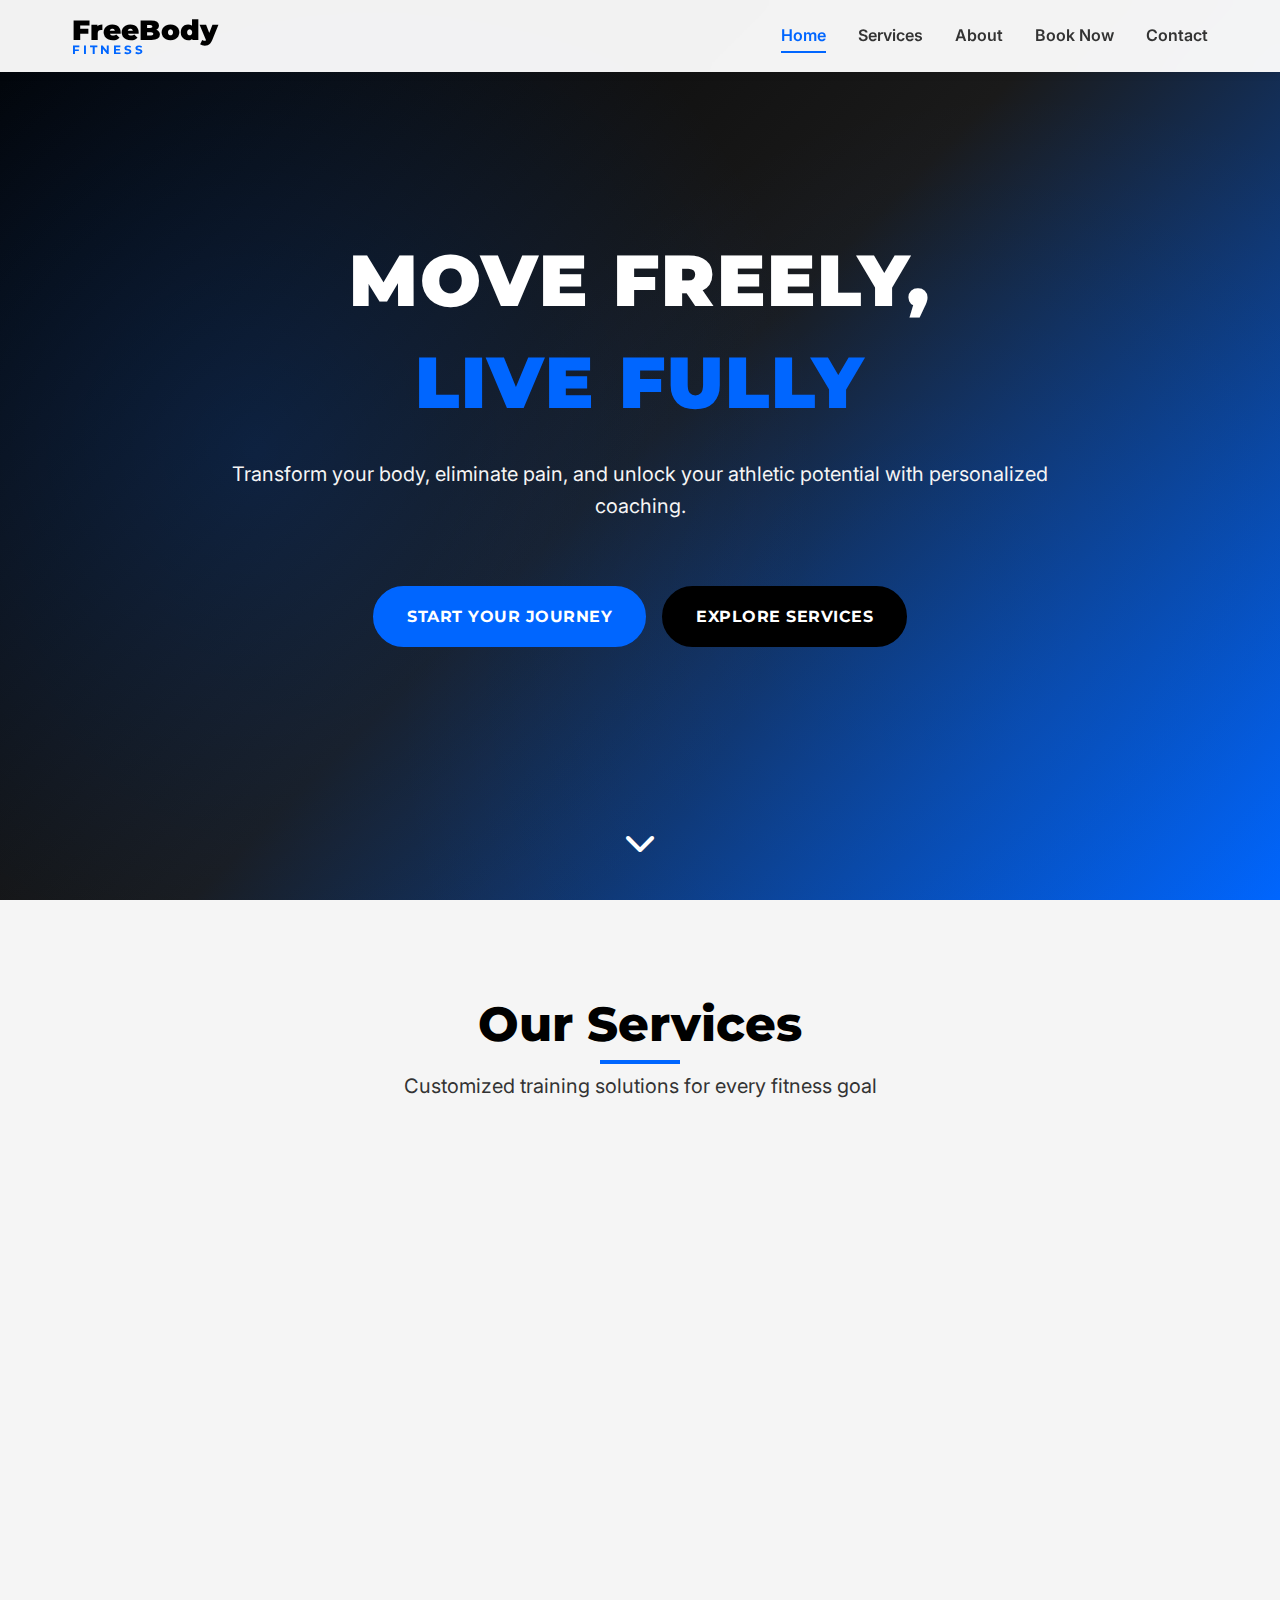
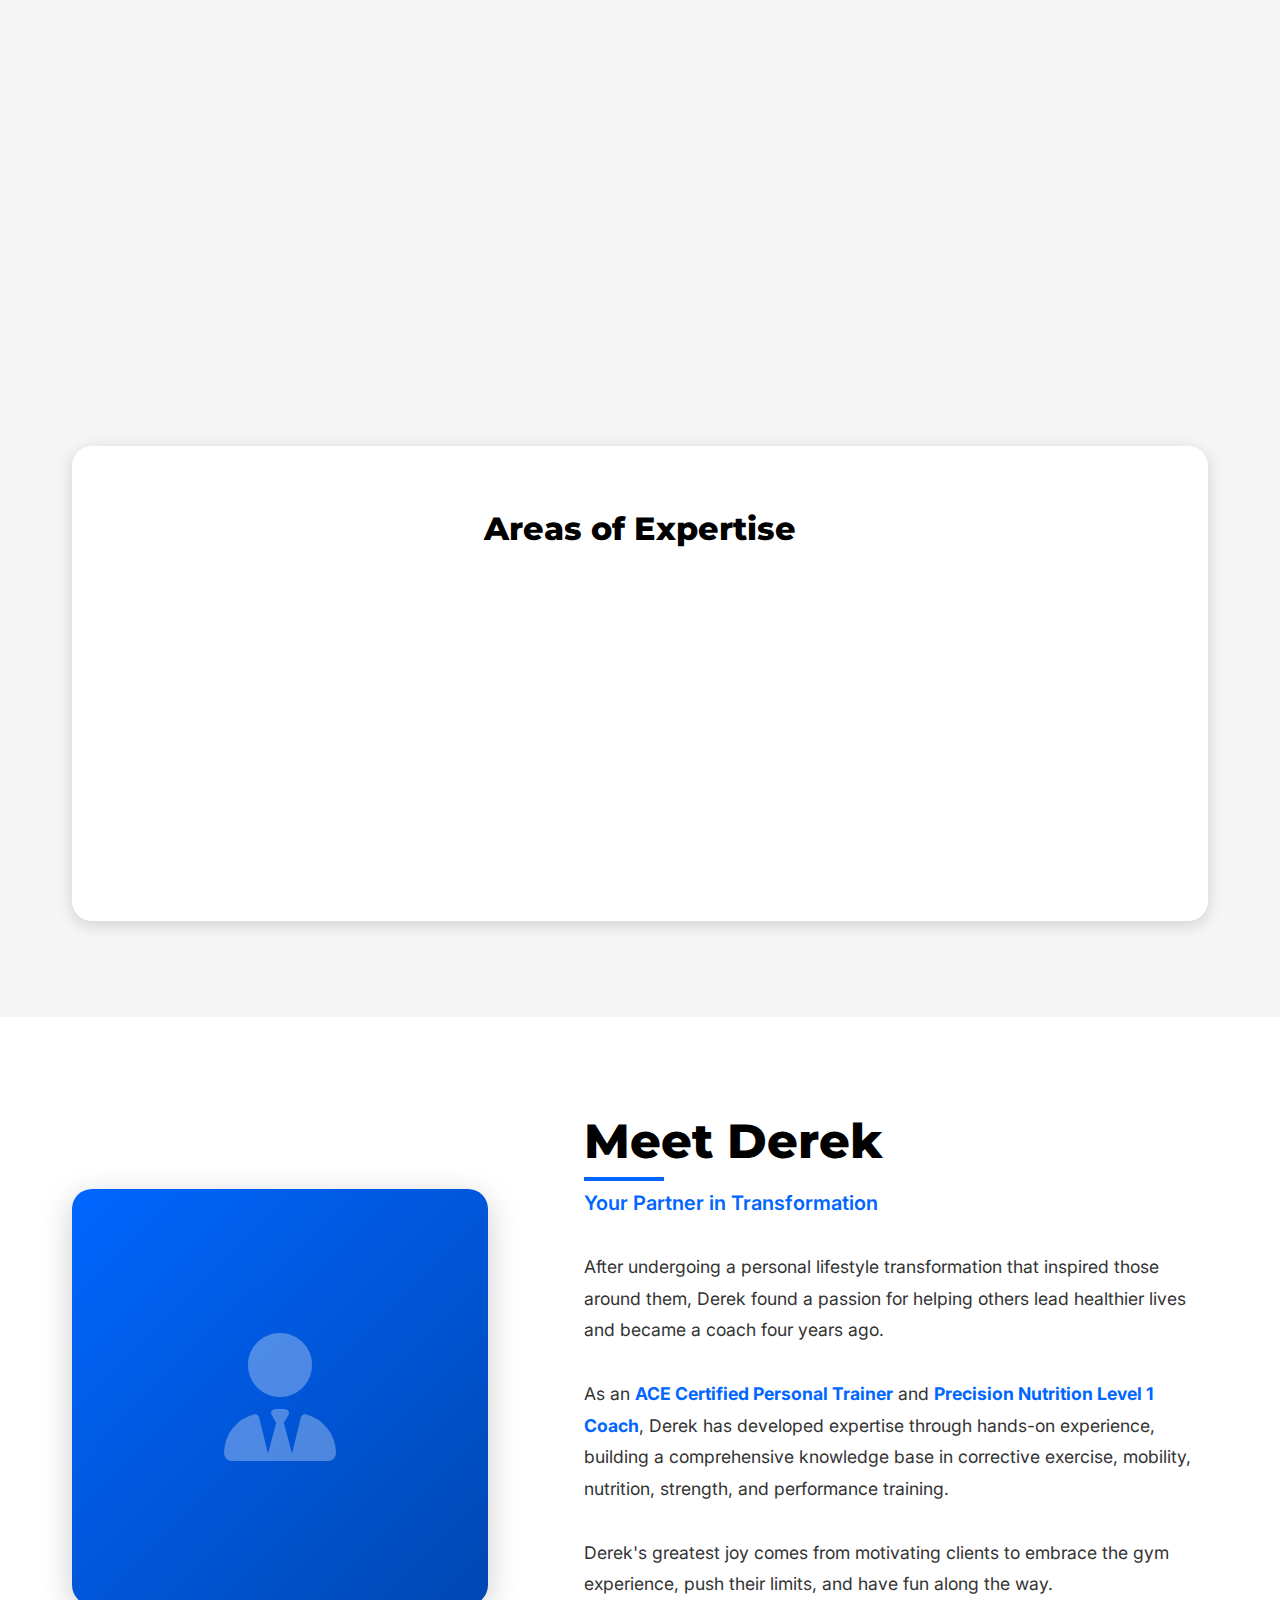
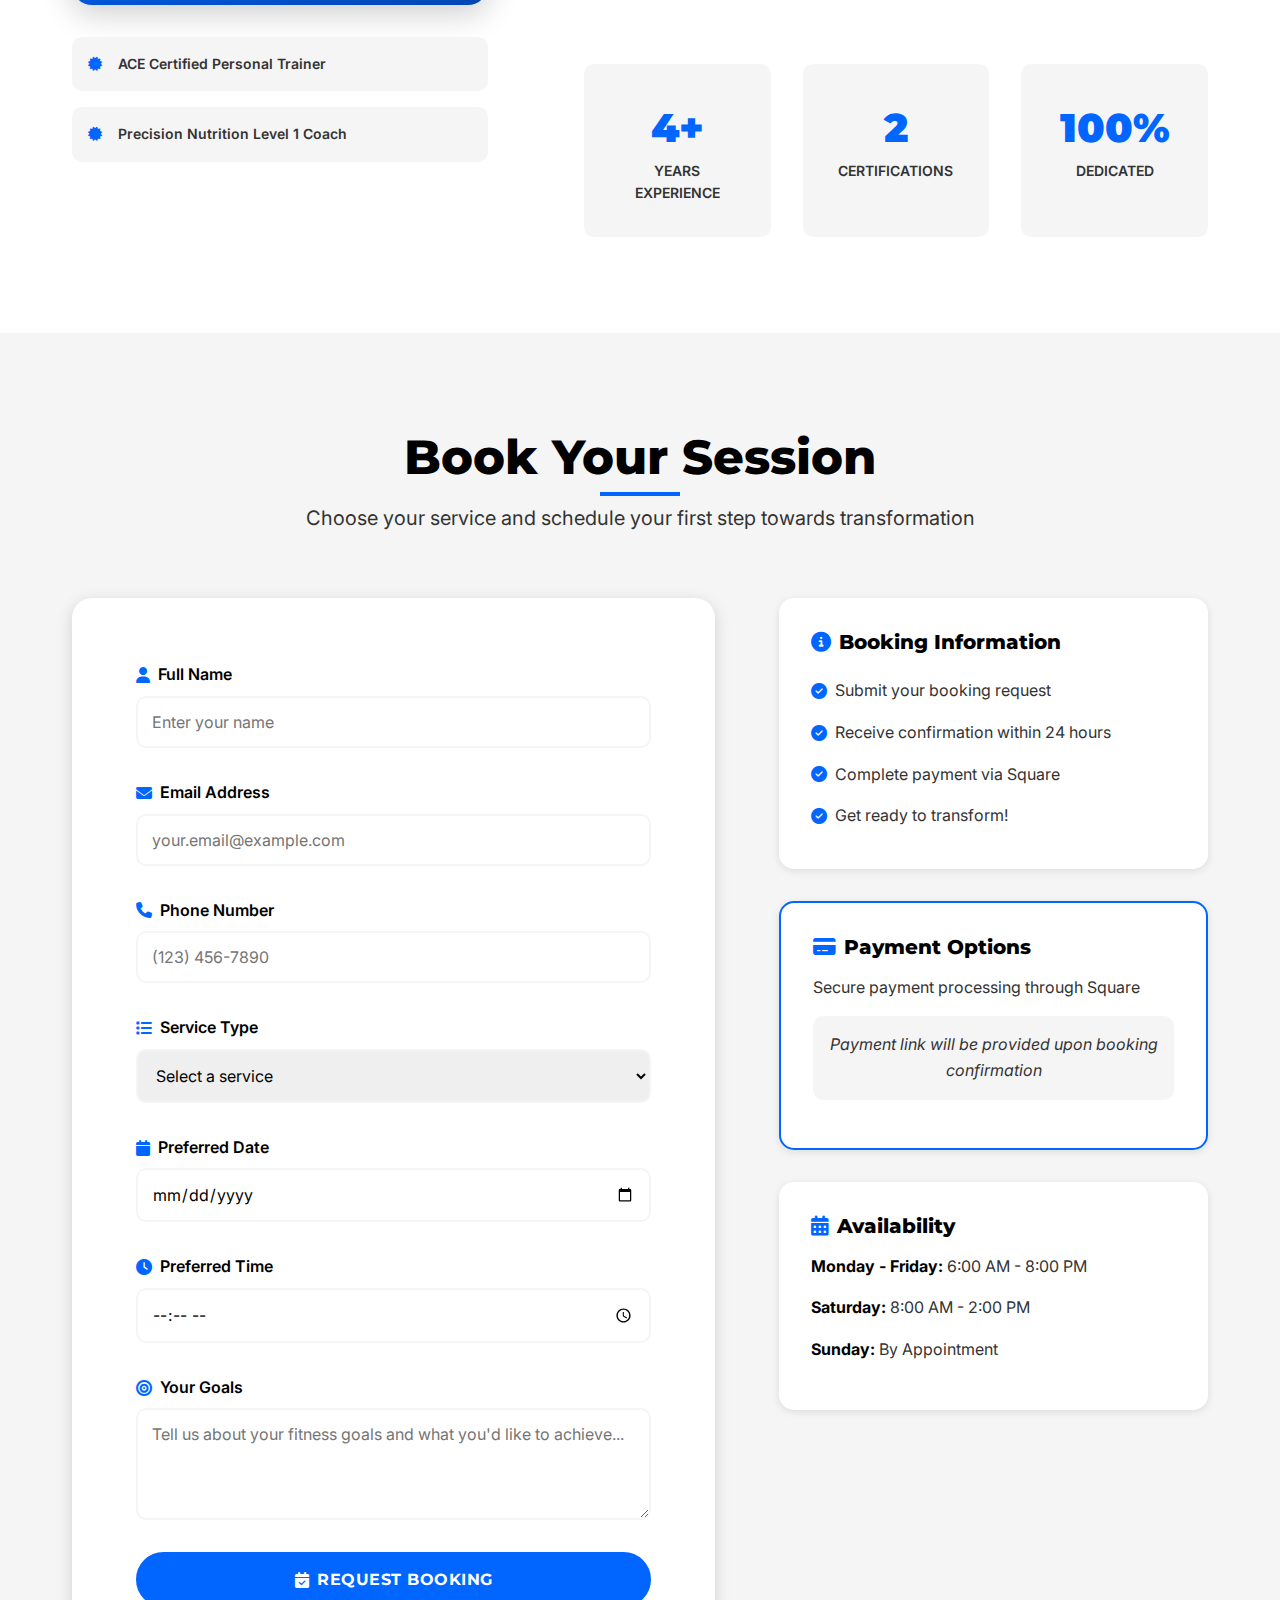
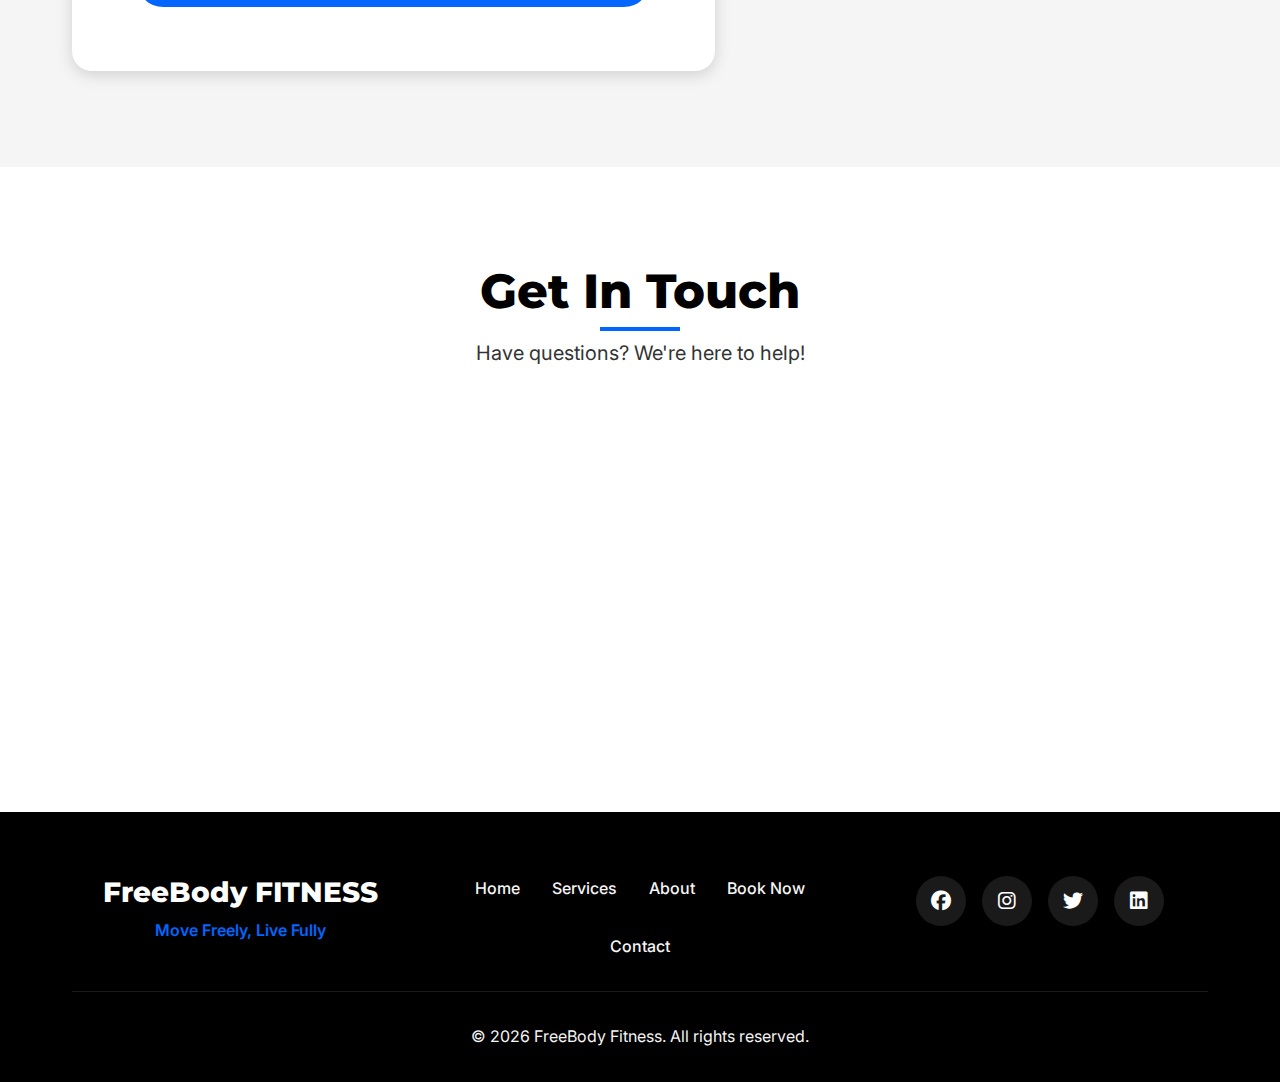
<file: coaching-site/index.html>
<!DOCTYPE html>
<html lang="en">
<head>
    <meta charset="UTF-8">
    <meta name="viewport" content="width=device-width, initial-scale=1.0">
    <meta name="description" content="FreeBody Fitness - Professional personal training, virtual coaching, and nutrition guidance. Transform your body and achieve pain-free movement.">
    <title>FreeBody Fitness - Move Freely, Live Fully</title>
    
    <!-- Google Fonts -->
    <link rel="preconnect" href="https://fonts.googleapis.com">
    <link rel="preconnect" href="https://fonts.gstatic.com" crossorigin>
    <link href="https://fonts.googleapis.com/css2?family=Inter:wght@300;400;500;600;700;800&family=Montserrat:wght@700;800;900&display=swap" rel="stylesheet">
    
    <!-- Font Awesome -->
    <link rel="stylesheet" href="https://cdn.jsdelivr.net/npm/@fortawesome/fontawesome-free@6.4.0/css/all.min.css">
    
    <!-- Custom CSS -->
    <link rel="stylesheet" href="css/style.css">
</head>
<body>
    <!-- Navigation -->
    <nav class="navbar" id="navbar">
        <div class="container">
            <div class="nav-content">
                <a href="#home" class="logo">
                    <span class="logo-text">FreeBody</span>
                    <span class="logo-subtitle">FITNESS</span>
                </a>
                <button class="mobile-menu-toggle" id="mobileMenuToggle" aria-label="Toggle menu">
                    <span></span>
                    <span></span>
                    <span></span>
                </button>
                <ul class="nav-links" id="navLinks">
                    <li><a href="#home" class="nav-link active">Home</a></li>
                    <li><a href="#services" class="nav-link">Services</a></li>
                    <li><a href="#about" class="nav-link">About</a></li>
                    <li><a href="#booking" class="nav-link">Book Now</a></li>
                    <li><a href="#contact" class="nav-link">Contact</a></li>
                </ul>
            </div>
        </div>
    </nav>

    <!-- Hero Section -->
    <section id="home" class="hero">
        <div class="hero-overlay"></div>
        <div class="container">
            <div class="hero-content">
                <h1 class="hero-title">
                    <span class="title-main">Move Freely,</span>
                    <span class="title-secondary">Live Fully</span>
                </h1>
                <p class="hero-subtitle">Transform your body, eliminate pain, and unlock your athletic potential with personalized coaching.</p>
                <div class="hero-buttons">
                    <a href="#booking" class="btn btn-primary">Start Your Journey</a>
                    <a href="#services" class="btn btn-secondary">Explore Services</a>
                </div>
            </div>
        </div>
        <div class="scroll-indicator">
            <i class="fas fa-chevron-down"></i>
        </div>
    </section>

    <!-- Services Section -->
    <section id="services" class="services">
        <div class="container">
            <div class="section-header">
                <h2 class="section-title">Our Services</h2>
                <p class="section-subtitle">Customized training solutions for every fitness goal</p>
            </div>
            
            <div class="services-grid">
                <!-- Service 1: In-Person Training -->
                <div class="service-card">
                    <div class="service-icon">
                        <i class="fas fa-dumbbell"></i>
                    </div>
                    <h3 class="service-title">1-on-1 In-Person Training</h3>
                    <p class="service-description">Experience personalized attention with hands-on coaching in a motivating environment. Perfect for those who thrive with direct guidance and accountability.</p>
                    <ul class="service-features">
                        <li><i class="fas fa-check"></i> Customized workout plans</li>
                        <li><i class="fas fa-check"></i> Form correction & technique</li>
                        <li><i class="fas fa-check"></i> Real-time adjustments</li>
                        <li><i class="fas fa-check"></i> Hands-on support</li>
                    </ul>
                    <a href="#booking" class="btn btn-outline">Book Session</a>
                </div>

                <!-- Service 2: Virtual Training -->
                <div class="service-card featured">
                    <div class="popular-badge">Most Flexible</div>
                    <div class="service-icon">
                        <i class="fas fa-video"></i>
                    </div>
                    <h3 class="service-title">Virtual Training</h3>
                    <p class="service-description">Train from anywhere with live video coaching sessions. Get expert guidance and motivation without leaving your home or gym.</p>
                    <ul class="service-features">
                        <li><i class="fas fa-check"></i> Train from anywhere</li>
                        <li><i class="fas fa-check"></i> Live video sessions</li>
                        <li><i class="fas fa-check"></i> Flexible scheduling</li>
                        <li><i class="fas fa-check"></i> Digital workout tracking</li>
                    </ul>
                    <a href="#booking" class="btn btn-primary">Get Started</a>
                </div>

                <!-- Service 3: Personalized Programming -->
                <div class="service-card">
                    <div class="service-icon">
                        <i class="fas fa-clipboard-list"></i>
                    </div>
                    <h3 class="service-title">Personalized Programming</h3>
                    <p class="service-description">Custom-designed workout and nutrition plans tailored to your specific goals, lifestyle, and schedule. Complete with ongoing support.</p>
                    <ul class="service-features">
                        <li><i class="fas fa-check"></i> Custom workout plans</li>
                        <li><i class="fas fa-check"></i> Nutrition coaching</li>
                        <li><i class="fas fa-check"></i> Progress tracking</li>
                        <li><i class="fas fa-check"></i> Monthly check-ins</li>
                    </ul>
                    <a href="#booking" class="btn btn-outline">Learn More</a>
                </div>
            </div>

            <!-- Specializations -->
            <div class="specializations">
                <h3 class="specializations-title">Areas of Expertise</h3>
                <div class="specializations-grid">
                    <div class="specialization-item">
                        <i class="fas fa-heart-pulse"></i>
                        <h4>Pain-Free Movement</h4>
                        <p>Corrective exercise and mobility work to eliminate pain and improve movement quality</p>
                    </div>
                    <div class="specialization-item">
                        <i class="fas fa-weight-scale"></i>
                        <h4>Weight Loss</h4>
                        <p>Evidence-based nutrition coaching and training for sustainable fat loss</p>
                    </div>
                    <div class="specialization-item">
                        <i class="fas fa-bolt"></i>
                        <h4>Athletic Performance</h4>
                        <p>Strength and performance training to help you reach peak athletic potential</p>
                    </div>
                </div>
            </div>
        </div>
    </section>

    <!-- About Section -->
    <section id="about" class="about">
        <div class="container">
            <div class="about-content">
                <div class="about-image">
                    <div class="image-placeholder">
                        <i class="fas fa-user-tie"></i>
                    </div>
                    <div class="credentials">
                        <div class="credential-badge">
                            <i class="fas fa-certificate"></i>
                            <span>ACE Certified Personal Trainer</span>
                        </div>
                        <div class="credential-badge">
                            <i class="fas fa-certificate"></i>
                            <span>Precision Nutrition Level 1 Coach</span>
                        </div>
                    </div>
                </div>
                <div class="about-text">
                    <h2 class="section-title">Meet Derek</h2>
                    <p class="about-subtitle">Your Partner in Transformation</p>
                    <p class="about-description">
                        After undergoing a personal lifestyle transformation that inspired those around them, Derek found a passion for helping others lead healthier lives and became a coach four years ago.
                    </p>
                    <p class="about-description">
                        As an <strong>ACE Certified Personal Trainer</strong> and <strong>Precision Nutrition Level 1 Coach</strong>, Derek has developed expertise through hands-on experience, building a comprehensive knowledge base in corrective exercise, mobility, nutrition, strength, and performance training.
                    </p>
                    <p class="about-description">
                        Derek's greatest joy comes from motivating clients to embrace the gym experience, push their limits, and have fun along the way.
                    </p>
                    <div class="about-stats">
                        <div class="stat-item">
                            <span class="stat-number">4+</span>
                            <span class="stat-label">Years Experience</span>
                        </div>
                        <div class="stat-item">
                            <span class="stat-number">2</span>
                            <span class="stat-label">Certifications</span>
                        </div>
                        <div class="stat-item">
                            <span class="stat-number">100%</span>
                            <span class="stat-label">Dedicated</span>
                        </div>
                    </div>
                </div>
            </div>
        </div>
    </section>

    <!-- Booking Section -->
    <section id="booking" class="booking">
        <div class="container">
            <div class="section-header">
                <h2 class="section-title">Book Your Session</h2>
                <p class="section-subtitle">Choose your service and schedule your first step towards transformation</p>
            </div>
            
            <div class="booking-content">
                <div class="booking-form-container">
                    <form id="bookingForm" class="booking-form">
                        <div class="form-group">
                            <label for="name"><i class="fas fa-user"></i> Full Name</label>
                            <input type="text" id="name" name="name" required placeholder="Enter your name">
                        </div>
                        
                        <div class="form-group">
                            <label for="email"><i class="fas fa-envelope"></i> Email Address</label>
                            <input type="email" id="email" name="email" required placeholder="your.email@example.com">
                        </div>
                        
                        <div class="form-group">
                            <label for="phone"><i class="fas fa-phone"></i> Phone Number</label>
                            <input type="tel" id="phone" name="phone" required placeholder="(123) 456-7890">
                        </div>
                        
                        <div class="form-group">
                            <label for="service"><i class="fas fa-list"></i> Service Type</label>
                            <select id="service" name="service" required>
                                <option value="">Select a service</option>
                                <option value="in-person">1-on-1 In-Person Training</option>
                                <option value="virtual">Virtual Training</option>
                                <option value="programming">Personalized Programming</option>
                            </select>
                        </div>
                        
                        <div class="form-group">
                            <label for="date"><i class="fas fa-calendar"></i> Preferred Date</label>
                            <input type="date" id="date" name="date" required>
                        </div>
                        
                        <div class="form-group">
                            <label for="time"><i class="fas fa-clock"></i> Preferred Time</label>
                            <input type="time" id="time" name="time" required>
                        </div>
                        
                        <div class="form-group">
                            <label for="goals"><i class="fas fa-bullseye"></i> Your Goals</label>
                            <textarea id="goals" name="goals" rows="4" placeholder="Tell us about your fitness goals and what you'd like to achieve..."></textarea>
                        </div>
                        
                        <button type="submit" class="btn btn-primary btn-block">
                            <i class="fas fa-calendar-check"></i> Request Booking
                        </button>
                    </form>
                </div>
                
                <div class="booking-info">
                    <div class="info-card">
                        <h3><i class="fas fa-info-circle"></i> Booking Information</h3>
                        <ul>
                            <li><i class="fas fa-check-circle"></i> Submit your booking request</li>
                            <li><i class="fas fa-check-circle"></i> Receive confirmation within 24 hours</li>
                            <li><i class="fas fa-check-circle"></i> Complete payment via Square</li>
                            <li><i class="fas fa-check-circle"></i> Get ready to transform!</li>
                        </ul>
                    </div>
                    
                    <div class="info-card payment-card">
                        <h3><i class="fas fa-credit-card"></i> Payment Options</h3>
                        <p>Secure payment processing through Square</p>
                        <div id="squarePaymentLink" class="payment-link-container">
                            <!-- Square Payment Link Placeholder -->
                            <p class="payment-note">Payment link will be provided upon booking confirmation</p>
                            <!-- Replace with actual Square payment link -->
                            <!-- <a href="YOUR_SQUARE_PAYMENT_LINK" class="btn btn-payment" target="_blank">
                                <i class="fab fa-square"></i> Pay with Square
                            </a> -->
                        </div>
                    </div>
                    
                    <div class="info-card">
                        <h3><i class="fas fa-calendar-alt"></i> Availability</h3>
                        <p><strong>Monday - Friday:</strong> 6:00 AM - 8:00 PM</p>
                        <p><strong>Saturday:</strong> 8:00 AM - 2:00 PM</p>
                        <p><strong>Sunday:</strong> By Appointment</p>
                    </div>
                </div>
            </div>
        </div>
    </section>

    <!-- Contact Section -->
    <section id="contact" class="contact">
        <div class="container">
            <div class="section-header">
                <h2 class="section-title">Get In Touch</h2>
                <p class="section-subtitle">Have questions? We're here to help!</p>
            </div>
            
            <div class="contact-grid">
                <div class="contact-card">
                    <i class="fas fa-envelope"></i>
                    <h3>Email</h3>
                    <p><a href="mailto:derek@freebodyfitness.com">derek@freebodyfitness.com</a></p>
                </div>
                
                <div class="contact-card">
                    <i class="fas fa-phone"></i>
                    <h3>Phone</h3>
                    <p><a href="tel:+1234567890">(123) 456-7890</a></p>
                </div>
                
                <div class="contact-card">
                    <i class="fas fa-location-dot"></i>
                    <h3>Location</h3>
                    <p>Serving clients locally and online</p>
                </div>
            </div>
        </div>
    </section>

    <!-- Footer -->
    <footer class="footer">
        <div class="container">
            <div class="footer-content">
                <div class="footer-brand">
                    <h3>FreeBody FITNESS</h3>
                    <p>Move Freely, Live Fully</p>
                </div>
                <div class="footer-links">
                    <a href="#home">Home</a>
                    <a href="#services">Services</a>
                    <a href="#about">About</a>
                    <a href="#booking">Book Now</a>
                    <a href="#contact">Contact</a>
                </div>
                <div class="footer-social">
                    <a href="#" aria-label="Facebook"><i class="fab fa-facebook"></i></a>
                    <a href="#" aria-label="Instagram"><i class="fab fa-instagram"></i></a>
                    <a href="#" aria-label="Twitter"><i class="fab fa-twitter"></i></a>
                    <a href="#" aria-label="LinkedIn"><i class="fab fa-linkedin"></i></a>
                </div>
            </div>
            <div class="footer-bottom">
                <p>&copy; 2024 FreeBody Fitness. All rights reserved.</p>
            </div>
        </div>
    </footer>

    <!-- Success Modal -->
    <div id="successModal" class="modal">
        <div class="modal-content">
            <div class="modal-icon">
                <i class="fas fa-check-circle"></i>
            </div>
            <h3>Booking Request Submitted!</h3>
            <p>Thank you for your interest! We'll contact you within 24 hours to confirm your session and provide payment details.</p>
            <button id="closeModal" class="btn btn-primary">Got it!</button>
        </div>
    </div>

    <!-- Custom JavaScript -->
    <script src="js/main.js"></script>
</body>
</html>
</file>
<file: coaching-site/css/style.css>
/* ===================================
   FreeBody Fitness - Main Stylesheet
   Color Scheme: Black, Blue, White
   =================================== */

/* ===== CSS Variables ===== */
:root {
    /* Colors */
    --primary-blue: #0066FF;
    --dark-blue: #0047B3;
    --light-blue: #3385FF;
    --black: #000000;
    --dark-gray: #1a1a1a;
    --medium-gray: #333333;
    --light-gray: #f5f5f5;
    --white: #ffffff;
    
    /* Typography */
    --font-primary: 'Inter', sans-serif;
    --font-heading: 'Montserrat', sans-serif;
    
    /* Spacing */
    --spacing-xs: 0.5rem;
    --spacing-sm: 1rem;
    --spacing-md: 2rem;
    --spacing-lg: 4rem;
    --spacing-xl: 6rem;
    
    /* Transitions */
    --transition-fast: 0.2s ease;
    --transition-normal: 0.3s ease;
    --transition-slow: 0.5s ease;
    
    /* Shadows */
    --shadow-sm: 0 2px 8px rgba(0, 0, 0, 0.1);
    --shadow-md: 0 4px 16px rgba(0, 0, 0, 0.15);
    --shadow-lg: 0 8px 32px rgba(0, 0, 0, 0.2);
}

/* ===== Global Styles ===== */
* {
    margin: 0;
    padding: 0;
    box-sizing: border-box;
}

html {
    scroll-behavior: smooth;
    font-size: 16px;
}

body {
    font-family: var(--font-primary);
    color: var(--medium-gray);
    line-height: 1.6;
    background-color: var(--white);
    overflow-x: hidden;
}

.container {
    max-width: 1200px;
    margin: 0 auto;
    padding: 0 var(--spacing-md);
}

/* ===== Typography ===== */
h1, h2, h3, h4, h5, h6 {
    font-family: var(--font-heading);
    font-weight: 800;
    line-height: 1.2;
    color: var(--black);
}

h1 { font-size: 3.5rem; }
h2 { font-size: 2.5rem; }
h3 { font-size: 1.75rem; }
h4 { font-size: 1.25rem; }

p {
    margin-bottom: var(--spacing-sm);
}

a {
    text-decoration: none;
    color: inherit;
    transition: var(--transition-fast);
}

/* ===== Buttons ===== */
.btn {
    display: inline-flex;
    align-items: center;
    gap: var(--spacing-xs);
    padding: 1rem 2rem;
    font-family: var(--font-heading);
    font-weight: 700;
    font-size: 1rem;
    text-transform: uppercase;
    letter-spacing: 0.5px;
    border: 2px solid transparent;
    border-radius: 50px;
    cursor: pointer;
    transition: all var(--transition-normal);
}

.btn-primary {
    background: var(--primary-blue);
    color: var(--white);
    border-color: var(--primary-blue);
}

.btn-primary:hover {
    background: var(--dark-blue);
    border-color: var(--dark-blue);
    transform: translateY(-2px);
    box-shadow: var(--shadow-md);
}

.btn-secondary {
    background: var(--black);
    color: var(--white);
    border-color: var(--black);
}

.btn-secondary:hover {
    background: var(--dark-gray);
    border-color: var(--dark-gray);
    transform: translateY(-2px);
    box-shadow: var(--shadow-md);
}

.btn-outline {
    background: transparent;
    color: var(--primary-blue);
    border-color: var(--primary-blue);
}

.btn-outline:hover {
    background: var(--primary-blue);
    color: var(--white);
    transform: translateY(-2px);
    box-shadow: var(--shadow-md);
}

.btn-block {
    width: 100%;
    justify-content: center;
}

.btn-payment {
    background: var(--black);
    color: var(--white);
    border-color: var(--black);
}

.btn-payment:hover {
    background: var(--primary-blue);
    border-color: var(--primary-blue);
}

/* ===== Navigation ===== */
.navbar {
    position: fixed;
    top: 0;
    left: 0;
    right: 0;
    z-index: 1000;
    background: rgba(255, 255, 255, 0.95);
    backdrop-filter: blur(10px);
    box-shadow: var(--shadow-sm);
    transition: var(--transition-normal);
}

.navbar.scrolled {
    box-shadow: var(--shadow-md);
}

.nav-content {
    display: flex;
    justify-content: space-between;
    align-items: center;
    padding: 1rem 0;
}

.logo {
    display: flex;
    flex-direction: column;
    line-height: 1;
}

.logo-text {
    font-family: var(--font-heading);
    font-size: 1.75rem;
    font-weight: 900;
    color: var(--black);
}

.logo-subtitle {
    font-family: var(--font-heading);
    font-size: 0.75rem;
    font-weight: 700;
    color: var(--primary-blue);
    letter-spacing: 3px;
}

.nav-links {
    display: flex;
    list-style: none;
    gap: var(--spacing-md);
    align-items: center;
}

.nav-link {
    font-weight: 600;
    color: var(--medium-gray);
    padding: 0.5rem 0;
    position: relative;
}

.nav-link::after {
    content: '';
    position: absolute;
    bottom: 0;
    left: 0;
    width: 0;
    height: 2px;
    background: var(--primary-blue);
    transition: width var(--transition-normal);
}

.nav-link:hover,
.nav-link.active {
    color: var(--primary-blue);
}

.nav-link:hover::after,
.nav-link.active::after {
    width: 100%;
}

.mobile-menu-toggle {
    display: none;
    flex-direction: column;
    gap: 5px;
    background: none;
    border: none;
    cursor: pointer;
    padding: 5px;
}

.mobile-menu-toggle span {
    display: block;
    width: 25px;
    height: 3px;
    background: var(--black);
    transition: var(--transition-normal);
}

/* ===== Hero Section ===== */
.hero {
    position: relative;
    min-height: 100vh;
    display: flex;
    align-items: center;
    justify-content: center;
    background: linear-gradient(135deg, var(--black) 0%, var(--dark-gray) 50%, var(--primary-blue) 100%);
    overflow: hidden;
    padding-top: 80px;
}

.hero-overlay {
    position: absolute;
    top: 0;
    left: 0;
    right: 0;
    bottom: 0;
    background: 
        radial-gradient(circle at 20% 50%, rgba(0, 102, 255, 0.2) 0%, transparent 50%),
        radial-gradient(circle at 80% 80%, rgba(0, 102, 255, 0.15) 0%, transparent 50%);
}

.hero-content {
    position: relative;
    z-index: 1;
    text-align: center;
    max-width: 900px;
    padding: var(--spacing-lg) 0;
}

.hero-title {
    display: flex;
    flex-direction: column;
    gap: var(--spacing-sm);
    margin-bottom: var(--spacing-md);
}

.title-main {
    font-size: 4.5rem;
    font-weight: 900;
    color: var(--white);
    text-transform: uppercase;
    letter-spacing: 2px;
    animation: fadeInUp 0.8s ease;
}

.title-secondary {
    font-size: 4.5rem;
    font-weight: 900;
    color: var(--primary-blue);
    text-transform: uppercase;
    letter-spacing: 2px;
    animation: fadeInUp 0.8s ease 0.2s backwards;
}

.hero-subtitle {
    font-size: 1.25rem;
    color: var(--light-gray);
    margin-bottom: var(--spacing-lg);
    animation: fadeInUp 0.8s ease 0.4s backwards;
}

.hero-buttons {
    display: flex;
    gap: var(--spacing-sm);
    justify-content: center;
    flex-wrap: wrap;
    animation: fadeInUp 0.8s ease 0.6s backwards;
}

.scroll-indicator {
    position: absolute;
    bottom: 2rem;
    left: 50%;
    transform: translateX(-50%);
    color: var(--white);
    font-size: 2rem;
    animation: bounce 2s infinite;
}

/* ===== Section Styles ===== */
section {
    padding: var(--spacing-xl) 0;
}

.section-header {
    text-align: center;
    margin-bottom: var(--spacing-lg);
}

.section-title {
    font-size: 3rem;
    margin-bottom: var(--spacing-sm);
    position: relative;
    display: inline-block;
}

.section-title::after {
    content: '';
    position: absolute;
    bottom: -10px;
    left: 50%;
    transform: translateX(-50%);
    width: 80px;
    height: 4px;
    background: var(--primary-blue);
}

.section-subtitle {
    font-size: 1.25rem;
    color: var(--medium-gray);
}

/* ===== Services Section ===== */
.services {
    background: var(--light-gray);
}

.services-grid {
    display: grid;
    grid-template-columns: repeat(auto-fit, minmax(320px, 1fr));
    gap: var(--spacing-md);
    margin-bottom: var(--spacing-lg);
}

.service-card {
    background: var(--white);
    padding: var(--spacing-lg);
    border-radius: 20px;
    box-shadow: var(--shadow-sm);
    transition: all var(--transition-normal);
    position: relative;
    display: flex;
    flex-direction: column;
}

.service-card:hover {
    transform: translateY(-10px);
    box-shadow: var(--shadow-lg);
}

.service-card.featured {
    border: 3px solid var(--primary-blue);
}

.popular-badge {
    position: absolute;
    top: -15px;
    right: 20px;
    background: var(--primary-blue);
    color: var(--white);
    padding: 0.5rem 1rem;
    border-radius: 20px;
    font-weight: 700;
    font-size: 0.875rem;
    text-transform: uppercase;
}

.service-icon {
    width: 80px;
    height: 80px;
    background: linear-gradient(135deg, var(--primary-blue), var(--light-blue));
    border-radius: 20px;
    display: flex;
    align-items: center;
    justify-content: center;
    margin-bottom: var(--spacing-md);
}

.service-icon i {
    font-size: 2.5rem;
    color: var(--white);
}

.service-title {
    font-size: 1.5rem;
    margin-bottom: var(--spacing-sm);
    color: var(--black);
}

.service-description {
    color: var(--medium-gray);
    margin-bottom: var(--spacing-md);
}

.service-features {
    list-style: none;
    margin-bottom: var(--spacing-md);
    flex-grow: 1;
}

.service-features li {
    padding: 0.5rem 0;
    color: var(--medium-gray);
}

.service-features i {
    color: var(--primary-blue);
    margin-right: var(--spacing-xs);
}

/* Specializations */
.specializations {
    margin-top: var(--spacing-xl);
    padding: var(--spacing-lg);
    background: var(--white);
    border-radius: 20px;
    box-shadow: var(--shadow-md);
}

.specializations-title {
    text-align: center;
    font-size: 2rem;
    margin-bottom: var(--spacing-lg);
    color: var(--black);
}

.specializations-grid {
    display: grid;
    grid-template-columns: repeat(auto-fit, minmax(280px, 1fr));
    gap: var(--spacing-md);
}

.specialization-item {
    text-align: center;
    padding: var(--spacing-md);
}

.specialization-item i {
    font-size: 3rem;
    color: var(--primary-blue);
    margin-bottom: var(--spacing-sm);
}

.specialization-item h4 {
    font-size: 1.25rem;
    margin-bottom: var(--spacing-sm);
    color: var(--black);
}

.specialization-item p {
    color: var(--medium-gray);
    margin-bottom: 0;
}

/* ===== About Section ===== */
.about {
    background: var(--white);
}

.about-content {
    display: grid;
    grid-template-columns: 1fr 1.5fr;
    gap: var(--spacing-xl);
    align-items: center;
}

.about-image {
    position: relative;
}

.image-placeholder {
    width: 100%;
    aspect-ratio: 1;
    background: linear-gradient(135deg, var(--primary-blue), var(--dark-blue));
    border-radius: 20px;
    display: flex;
    align-items: center;
    justify-content: center;
    box-shadow: var(--shadow-lg);
}

.image-placeholder i {
    font-size: 8rem;
    color: rgba(255, 255, 255, 0.3);
}

.credentials {
    margin-top: var(--spacing-md);
    display: flex;
    flex-direction: column;
    gap: var(--spacing-sm);
}

.credential-badge {
    background: var(--light-gray);
    padding: var(--spacing-sm);
    border-radius: 10px;
    display: flex;
    align-items: center;
    gap: var(--spacing-sm);
    font-weight: 600;
    font-size: 0.875rem;
}

.credential-badge i {
    color: var(--primary-blue);
}

.about-text .section-title {
    text-align: left;
    margin-bottom: var(--spacing-sm);
}

.about-text .section-title::after {
    left: 0;
    transform: none;
}

.about-subtitle {
    font-size: 1.25rem;
    color: var(--primary-blue);
    font-weight: 600;
    margin-bottom: var(--spacing-md);
}

.about-description {
    font-size: 1.1rem;
    line-height: 1.8;
    color: var(--medium-gray);
    margin-bottom: var(--spacing-md);
}

.about-description strong {
    color: var(--primary-blue);
}

.about-stats {
    display: grid;
    grid-template-columns: repeat(3, 1fr);
    gap: var(--spacing-md);
    margin-top: var(--spacing-lg);
}

.stat-item {
    text-align: center;
    padding: var(--spacing-md);
    background: var(--light-gray);
    border-radius: 10px;
}

.stat-number {
    display: block;
    font-size: 2.5rem;
    font-weight: 900;
    color: var(--primary-blue);
    font-family: var(--font-heading);
}

.stat-label {
    display: block;
    font-size: 0.875rem;
    color: var(--medium-gray);
    font-weight: 600;
    text-transform: uppercase;
}

/* ===== Booking Section ===== */
.booking {
    background: var(--light-gray);
}

.booking-content {
    display: grid;
    grid-template-columns: 1.5fr 1fr;
    gap: var(--spacing-lg);
}

.booking-form-container {
    background: var(--white);
    padding: var(--spacing-lg);
    border-radius: 20px;
    box-shadow: var(--shadow-md);
}

.booking-form {
    display: flex;
    flex-direction: column;
    gap: var(--spacing-md);
}

.form-group {
    display: flex;
    flex-direction: column;
}

.form-group label {
    display: flex;
    align-items: center;
    gap: var(--spacing-xs);
    font-weight: 600;
    color: var(--black);
    margin-bottom: var(--spacing-xs);
}

.form-group label i {
    color: var(--primary-blue);
}

.form-group input,
.form-group select,
.form-group textarea {
    padding: 0.875rem;
    border: 2px solid var(--light-gray);
    border-radius: 10px;
    font-family: var(--font-primary);
    font-size: 1rem;
    transition: var(--transition-normal);
}

.form-group input:focus,
.form-group select:focus,
.form-group textarea:focus {
    outline: none;
    border-color: var(--primary-blue);
    box-shadow: 0 0 0 3px rgba(0, 102, 255, 0.1);
}

.form-group textarea {
    resize: vertical;
    min-height: 100px;
}

.booking-info {
    display: flex;
    flex-direction: column;
    gap: var(--spacing-md);
}

.info-card {
    background: var(--white);
    padding: var(--spacing-md);
    border-radius: 15px;
    box-shadow: var(--shadow-sm);
}

.info-card h3 {
    font-size: 1.25rem;
    margin-bottom: var(--spacing-sm);
    color: var(--black);
    display: flex;
    align-items: center;
    gap: var(--spacing-xs);
}

.info-card h3 i {
    color: var(--primary-blue);
}

.info-card ul {
    list-style: none;
}

.info-card ul li {
    padding: 0.5rem 0;
    color: var(--medium-gray);
    display: flex;
    align-items: center;
    gap: var(--spacing-xs);
}

.info-card ul li i {
    color: var(--primary-blue);
}

.info-card p {
    color: var(--medium-gray);
    margin-bottom: var(--spacing-sm);
}

.info-card strong {
    color: var(--black);
}

.payment-card {
    border: 2px solid var(--primary-blue);
}

.payment-link-container {
    margin-top: var(--spacing-sm);
}

.payment-note {
    padding: var(--spacing-sm);
    background: var(--light-gray);
    border-radius: 10px;
    text-align: center;
    font-style: italic;
    color: var(--medium-gray);
}

/* ===== Contact Section ===== */
.contact {
    background: var(--white);
}

.contact-grid {
    display: grid;
    grid-template-columns: repeat(auto-fit, minmax(250px, 1fr));
    gap: var(--spacing-md);
}

.contact-card {
    text-align: center;
    padding: var(--spacing-lg);
    background: var(--light-gray);
    border-radius: 15px;
    transition: var(--transition-normal);
}

.contact-card:hover {
    transform: translateY(-5px);
    box-shadow: var(--shadow-md);
}

.contact-card i {
    font-size: 3rem;
    color: var(--primary-blue);
    margin-bottom: var(--spacing-sm);
}

.contact-card h3 {
    font-size: 1.25rem;
    margin-bottom: var(--spacing-sm);
    color: var(--black);
}

.contact-card p {
    color: var(--medium-gray);
    margin-bottom: 0;
}

.contact-card a {
    color: var(--primary-blue);
    font-weight: 600;
}

.contact-card a:hover {
    text-decoration: underline;
}

/* ===== Footer ===== */
.footer {
    background: var(--black);
    color: var(--white);
    padding: var(--spacing-lg) 0 var(--spacing-md);
}

.footer-content {
    display: grid;
    grid-template-columns: repeat(auto-fit, minmax(250px, 1fr));
    gap: var(--spacing-lg);
    margin-bottom: var(--spacing-md);
    text-align: center;
}

.footer-brand h3 {
    color: var(--white);
    margin-bottom: var(--spacing-xs);
}

.footer-brand p {
    color: var(--primary-blue);
    font-weight: 600;
}

.footer-links {
    display: flex;
    gap: var(--spacing-md);
    justify-content: center;
    flex-wrap: wrap;
}

.footer-links a {
    color: var(--light-gray);
    font-weight: 500;
    transition: var(--transition-fast);
}

.footer-links a:hover {
    color: var(--primary-blue);
}

.footer-social {
    display: flex;
    gap: var(--spacing-sm);
    justify-content: center;
}

.footer-social a {
    width: 50px;
    height: 50px;
    background: var(--dark-gray);
    border-radius: 50%;
    display: flex;
    align-items: center;
    justify-content: center;
    color: var(--white);
    font-size: 1.25rem;
    transition: var(--transition-normal);
}

.footer-social a:hover {
    background: var(--primary-blue);
    transform: translateY(-3px);
}

.footer-bottom {
    text-align: center;
    padding-top: var(--spacing-md);
    border-top: 1px solid var(--dark-gray);
}

.footer-bottom p {
    color: var(--light-gray);
    margin-bottom: 0;
}

/* ===== Modal ===== */
.modal {
    display: none;
    position: fixed;
    z-index: 2000;
    left: 0;
    top: 0;
    width: 100%;
    height: 100%;
    background: rgba(0, 0, 0, 0.8);
    backdrop-filter: blur(5px);
}

.modal.active {
    display: flex;
    align-items: center;
    justify-content: center;
}

.modal-content {
    background: var(--white);
    padding: var(--spacing-lg);
    border-radius: 20px;
    max-width: 500px;
    text-align: center;
    animation: scaleIn 0.3s ease;
}

.modal-icon {
    font-size: 4rem;
    color: var(--primary-blue);
    margin-bottom: var(--spacing-md);
}

.modal-content h3 {
    font-size: 2rem;
    margin-bottom: var(--spacing-sm);
    color: var(--black);
}

.modal-content p {
    color: var(--medium-gray);
    margin-bottom: var(--spacing-lg);
}

/* ===== Animations ===== */
@keyframes fadeInUp {
    from {
        opacity: 0;
        transform: translateY(30px);
    }
    to {
        opacity: 1;
        transform: translateY(0);
    }
}

@keyframes bounce {
    0%, 20%, 50%, 80%, 100% {
        transform: translateX(-50%) translateY(0);
    }
    40% {
        transform: translateX(-50%) translateY(-10px);
    }
    60% {
        transform: translateX(-50%) translateY(-5px);
    }
}

@keyframes scaleIn {
    from {
        opacity: 0;
        transform: scale(0.8);
    }
    to {
        opacity: 1;
        transform: scale(1);
    }
}

/* ===== Responsive Design ===== */
@media (max-width: 968px) {
    /* Typography */
    h1 { font-size: 2.5rem; }
    h2 { font-size: 2rem; }
    .section-title { font-size: 2.25rem; }
    
    /* Hero */
    .title-main,
    .title-secondary {
        font-size: 3rem;
    }
    
    .hero-subtitle {
        font-size: 1.1rem;
    }
    
    /* About */
    .about-content {
        grid-template-columns: 1fr;
    }
    
    .about-text .section-title::after {
        left: 50%;
        transform: translateX(-50%);
    }
    
    /* Booking */
    .booking-content {
        grid-template-columns: 1fr;
    }
    
    /* Stats */
    .about-stats {
        grid-template-columns: repeat(auto-fit, minmax(100px, 1fr));
    }
}

@media (max-width: 768px) {
    /* Navigation */
    .mobile-menu-toggle {
        display: flex;
    }
    
    .nav-links {
        position: fixed;
        top: 70px;
        left: -100%;
        width: 100%;
        height: calc(100vh - 70px);
        background: var(--white);
        flex-direction: column;
        padding: var(--spacing-lg);
        box-shadow: var(--shadow-lg);
        transition: var(--transition-normal);
    }
    
    .nav-links.active {
        left: 0;
    }
    
    /* Spacing */
    section {
        padding: var(--spacing-lg) 0;
    }
    
    .container {
        padding: 0 var(--spacing-sm);
    }
    
    /* Hero */
    .title-main,
    .title-secondary {
        font-size: 2.5rem;
    }
    
    .hero-buttons {
        flex-direction: column;
    }
    
    .hero-buttons .btn {
        width: 100%;
        justify-content: center;
    }
    
    /* Services */
    .services-grid {
        grid-template-columns: 1fr;
    }
    
    /* Contact */
    .contact-grid {
        grid-template-columns: 1fr;
    }
    
    /* Footer */
    .footer-content {
        grid-template-columns: 1fr;
        gap: var(--spacing-md);
    }
}

@media (max-width: 480px) {
    /* Typography */
    h1 { font-size: 2rem; }
    .section-title { font-size: 1.75rem; }
    
    /* Hero */
    .title-main,
    .title-secondary {
        font-size: 2rem;
    }
    
    .hero-subtitle {
        font-size: 1rem;
    }
    
    /* Buttons */
    .btn {
        padding: 0.875rem 1.5rem;
        font-size: 0.875rem;
    }
    
    /* Image placeholder */
    .image-placeholder i {
        font-size: 5rem;
    }
}

/* ===== Utility Classes ===== */
.text-center {
    text-align: center;
}

.text-primary {
    color: var(--primary-blue);
}

.text-black {
    color: var(--black);
}

.mt-0 { margin-top: 0; }
.mt-1 { margin-top: var(--spacing-sm); }
.mt-2 { margin-top: var(--spacing-md); }
.mt-3 { margin-top: var(--spacing-lg); }

.mb-0 { margin-bottom: 0; }
.mb-1 { margin-bottom: var(--spacing-sm); }
.mb-2 { margin-bottom: var(--spacing-md); }
.mb-3 { margin-bottom: var(--spacing-lg); }
</file>
